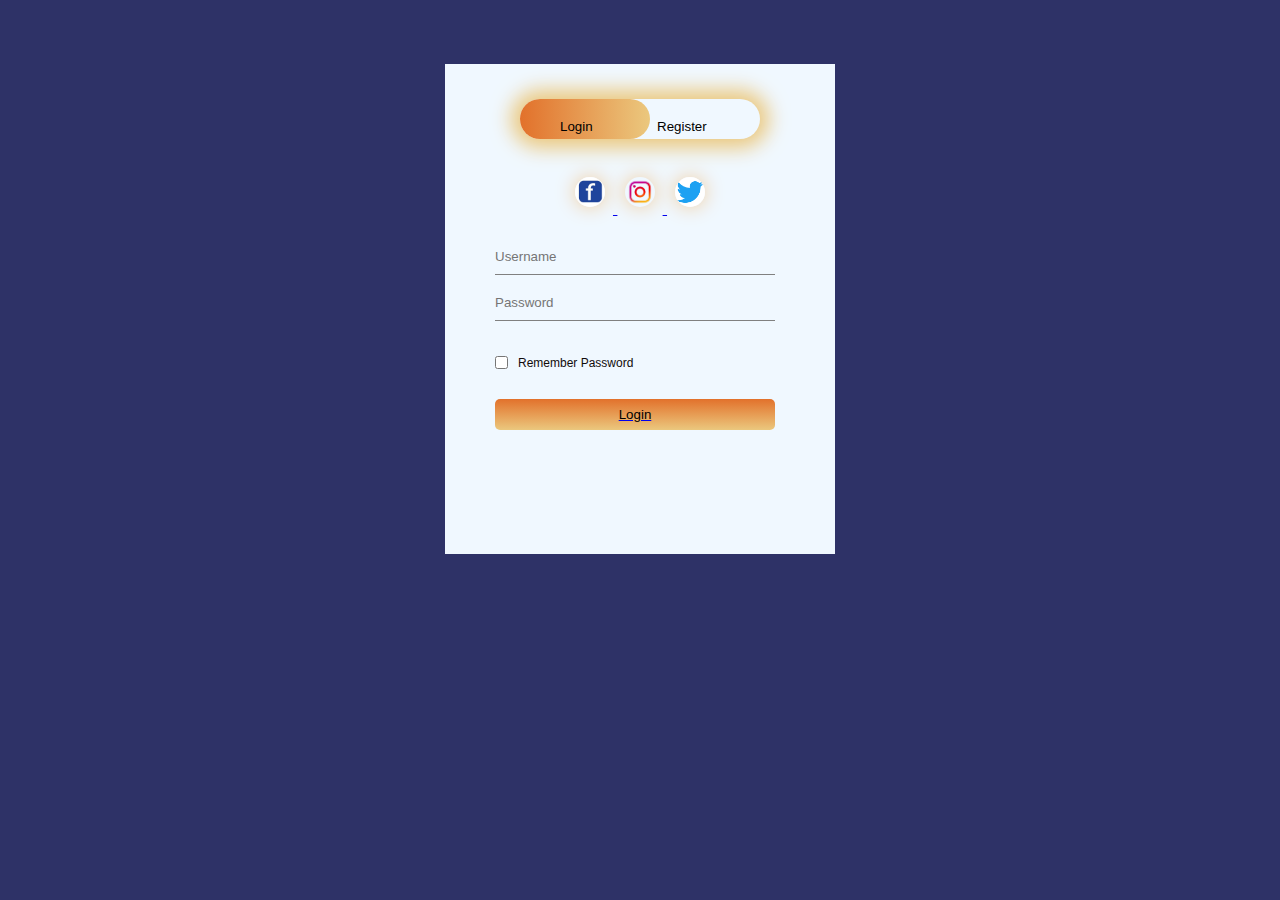
<file: login form/index.html>
<!DOCTYPE html>
<html lang="en">
<head>
    <meta charset="UTF-8">
    <meta http-equiv="X-UA-Compatible" content="IE=edge">
    <meta name="viewport" content="width=device-width, initial-scale=1.0">
    <title>Login | Sign up</title>
    <link rel="stylesheet" href="style.css">
</head>
<body>
    <div class="container">
        <div class="form-box">
            <div class="button-box">
                <div id="btn"></div>
                    
                    <button type="button" class="toggle-btn" onclick="login()">Login</button>
                    <button type="button" class="toggle-btn" onclick="signup()">Register</button>
            </div>
       
            <div class="icons-wrapper">
                <a href="http://facebook.com"  target="_blank"><img src="icons/facebook.png " > </a> 
                <a href="http://instagram.com" target="_blank"><img src="icons/instagram.png " > </a> 
               <a href="http://twitter.com" target="_blank"><img src="icons/twitter.png " > </a> 
              
            </div>
    
    <!-- Login form  -->
        <form id='login' class="input-group" onsubmit="validateLogin()" >
            <input type="text" id="username" class="input-field" placeholder="Username" required>
            <input type="password" id="password" class="input-field" placeholder="Password" required>
            <input type="checkbox" class="checkbox" ><span>Remember Password</span>

            <a href="/index.html"><button type="button" class="submit-btn">Login</button></a>
                
            
        </form>

    <!--Sign Up  -->
        <form  id='signup' class="input-group" onsubmit="myfunc(event)">
            <input type="text" id='uname' class="input-field" placeholder="Username" required>
            <input type="password" id="pwd" class="input-field" placeholder="Password" required>
            <input type="email" id="email" class="input-field" placeholder="Email Id" required>
           <p>

               <input type="checkbox" class="checkbox" required ><span>I agree to the terms & conditions</span>
        </p>

            <button type="submit"  class="submit-btn">Submit</button>
        </form>
        </div>
    </div>

    <script>
        var x = document.getElementById('login');
        var y = document.getElementById('signup');
        var z = document.getElementById('btn');
        
        function signup(){
            x.style.left = '-400px';
            y.style.left = '50px';
            z.style.left = '110px';
        }

        function login(){
            x.style.left = '50px';
            y.style.left = '450px';
            z.style.left = '0';
        }



    

        //store input from register form 
        const myfunc= event =>{
        let formData = {

        
            uname : document.getElementById("uname").value,
            email : document.getElementById("email").value,
             pwd : document.getElementById("pwd").value,
        }
        localStorage.setItem('formData', JSON.stringify(formData));
        console.log(localStorage.getItem('formData'));

        alert('Your account has been created');

    }

//to check if stored data in register form in equal to data entered in login form

function validateLogin() {
    // Stored data in register form
    var storedName = localStorage.getItem('formData').uname;
    var storedPw = localStorage.getItem('formData').pwd;

    // Entered data from login form
    var userName = document.getElementById('username').value;
    var userPw = document.getElementById('password').value;

    var storedData = JSON.parse(localStorage.getItem('formData'));

    // Compare entered data with stored data
    if (storedData) {
    var storedName = storedData.uname;
    var storedPw = storedData.pwd;

    if (userName === storedName && userPw === storedPw) {
        alert('You are logged in');
    } else {
        alert('Invalid login');
    }
} else {
    alert('No registration data found.');
}
}


    </script>
</body>
</html>
</file>
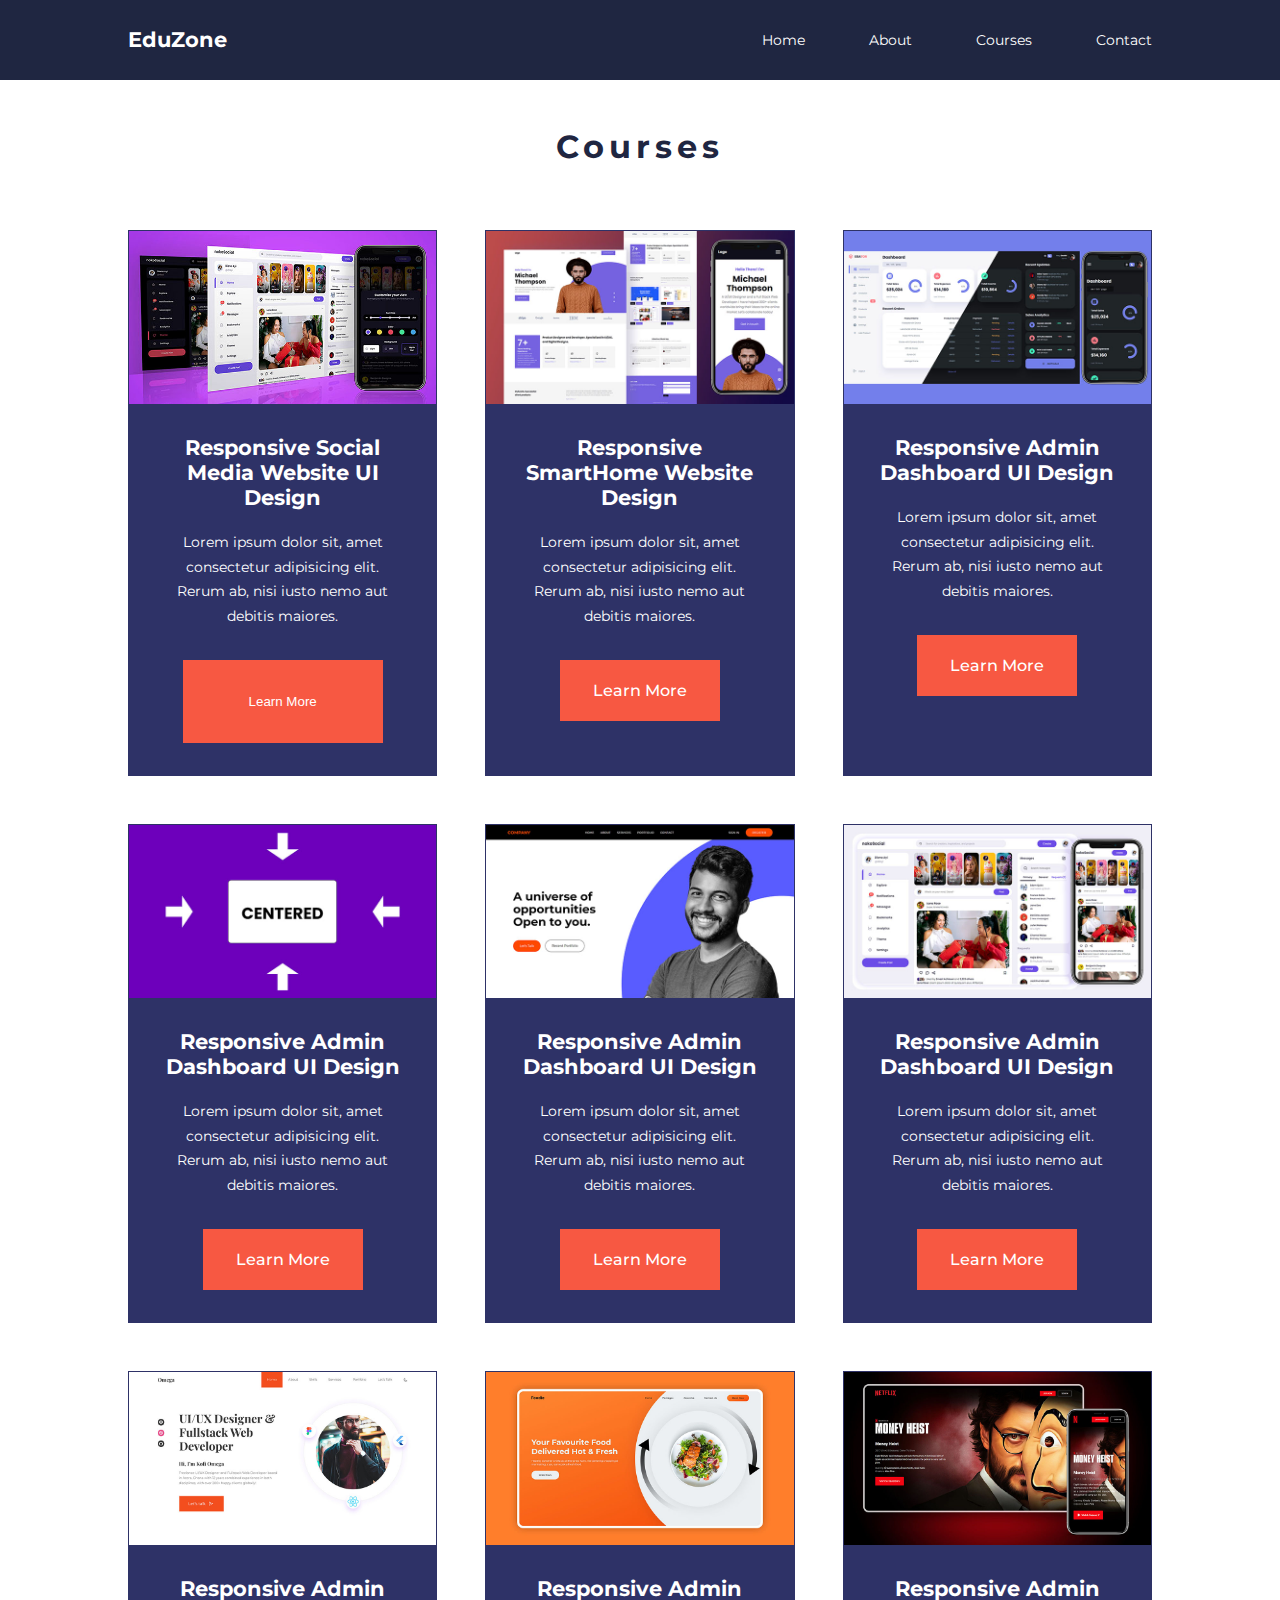
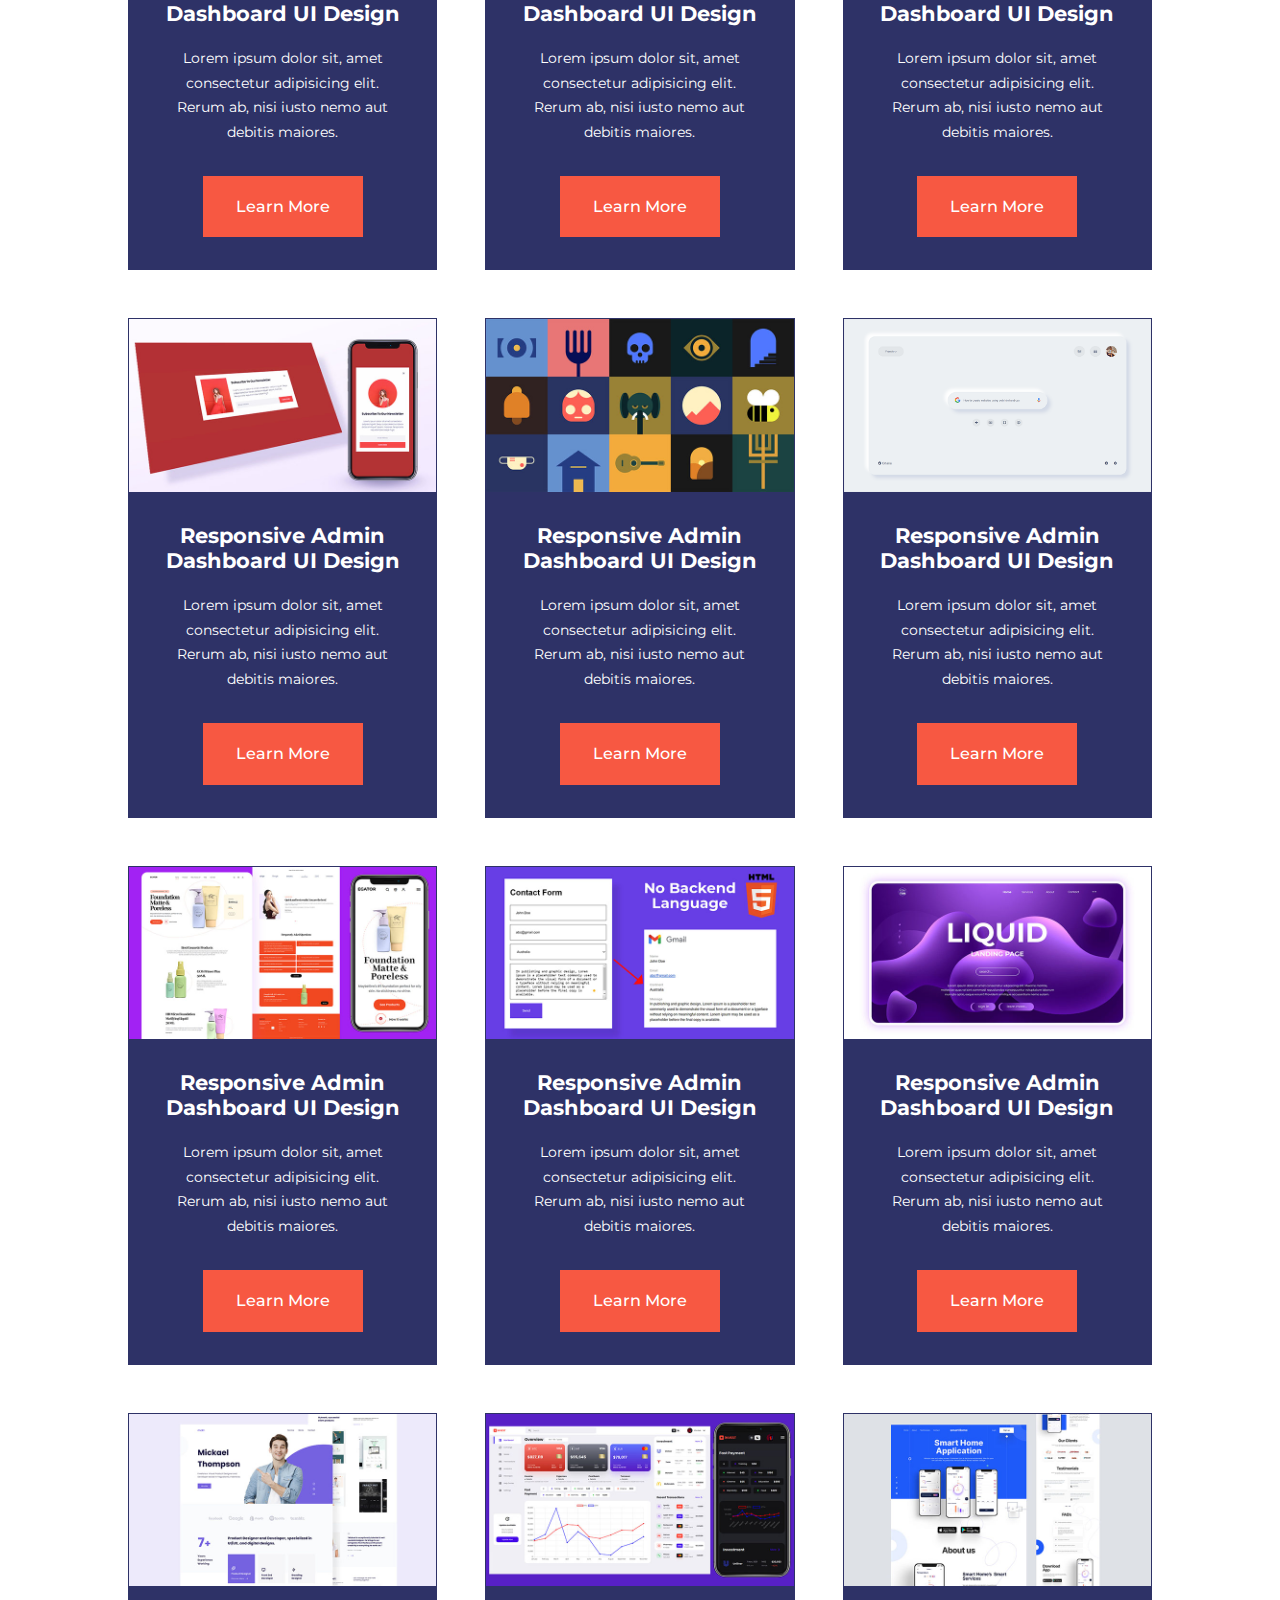
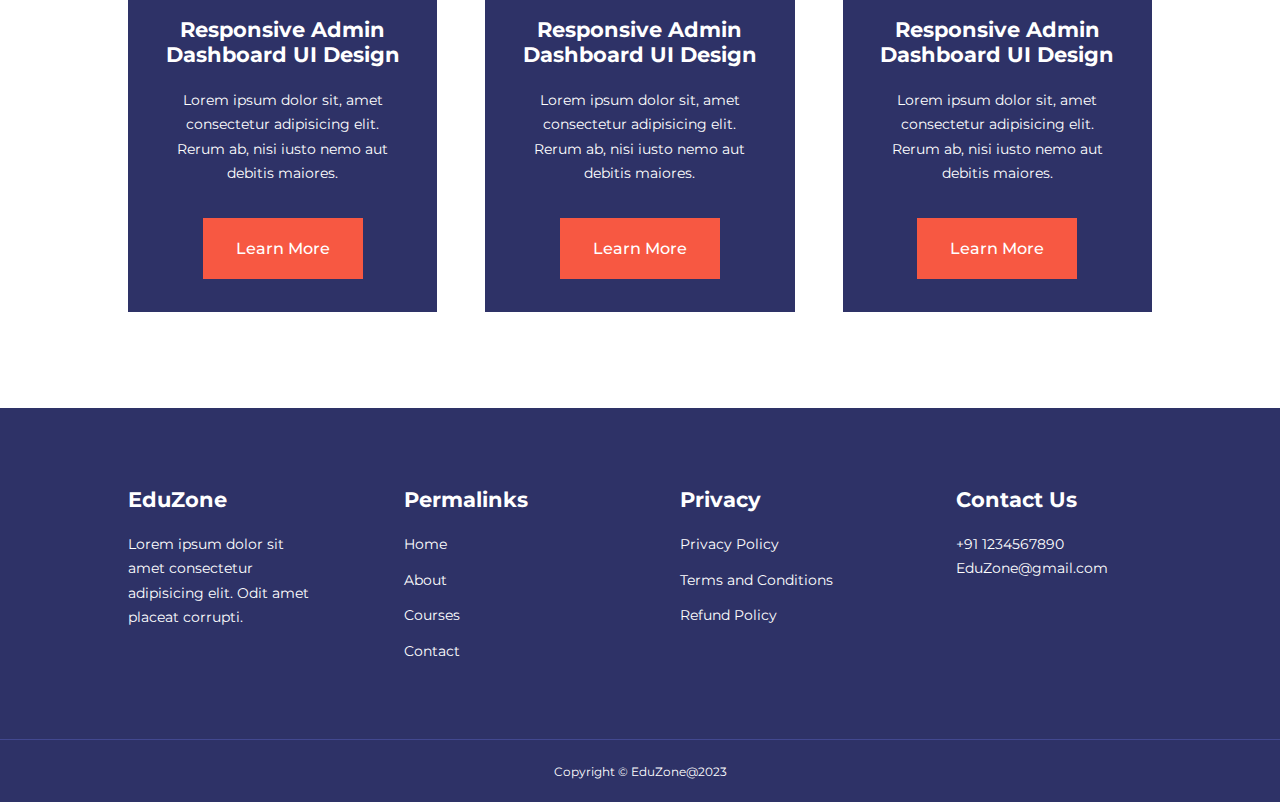
<file: courses.html>
<!DOCTYPE html>
<html lang="en">

<head>
    <meta charset="UTF-8">
    <meta http-equiv="X-UA-Compatible" content="IE=edge">
    <meta name="viewport" content="width=device-width, initial-scale=1.0">
    <title>Education Website</title>

    <!--ICONSCOUT CDN-->
    <link rel="stylesheet" href="https://unicons.iconscout.com/release/v2.1.6/css/unicons.css">

    <!-- GOOGLE FONTS (MONTSERRAT) -->
    <link rel="preconnect" href="https://fonts.googleapis.com">
    <link rel="preconnect" href="https://fonts.gstatic.com" crossorigin>
    <link href="https://fonts.googleapis.com/css2?family=Montserrat:wght@300;400;500;600;700;800;900&display=swap" rel="stylesheet">

    <link rel="stylesheet" href="./css/style.css">
    <style>
        /* body { background-image: url("./images/bg-texture.png") } */
        .courses { margin-top: 2rem }

        .courses h2{
            letter-spacing: 5px;
        }
        
        
    </style>
    
</head>

<body>
    <nav>
        <div class="container nav__container">
            <a href="index.html">
                <h4>EduZone</h4>
            </a>
            <ul class="nav__menu">
                <li><a href="index.html">Home</a></li>
                <li><a href="about.html">About</a></li>
                <li><a href="courses.html">Courses</a></li>
                <li><a href="contact.html">Contact</a></li>
            </ul>
            <button id="open-menu-btn"><i class="uil uil-bars"></i></button>
            <button id="close-menu-btn"><i class="uil uil-multiply"></i></button>
        </div>
    </nav>
     <!--================================================ END OF THE NAVBAR ================================================-->


    
     <section class="courses">
         <h2>Courses</h2>

        <div class="container courses__container">

            <article class="course">
                <div class="course__image">
                    <img src="./images/course1.jpg">
                </div>
                <div class="course__info">
                    <h4>Responsive Social Media Website UI Design</h4>
                    <p>
                        Lorem ipsum dolor sit, amet consectetur adipisicing elit.
                        Rerum ab, nisi iusto nemo aut debitis maiores.
                    </p>
                    <a href="courses.html" class="btn btn-primary" ><button class="btn btn-primary start-btn" type="button">Learn More</button></a>
                    
                </div>
            </article>

            <article class="course">
                <div class="course__image">
                    <img src="./images/course2.jpg">
                </div>
                <div class="course__info">
                    <h4>Responsive SmartHome Website Design</h4>
                    <p>
                        Lorem ipsum dolor sit, amet consectetur adipisicing elit.
                        Rerum ab, nisi iusto nemo aut debitis maiores.
                    </p>
                    <a href="courses.html" class="btn btn-primary">Learn More</a>
                </div>
            </article>
        
            <article class="course">
                <div class="course__image">
                    <img src="./images/course3.jpg">
                </div>
               <div class="course__info">
                    <h4>Responsive Admin Dashboard UI Design</h4>
                    <p>
                        Lorem ipsum dolor sit, amet consectetur adipisicing elit.
                        Rerum ab, nisi iusto nemo aut debitis maiores.
                    </p>
                    <a href="courses.html" class="btn btn-primary">Learn More</a>
               </div>
            </article>    
        
            <article class="course">
                <div class="course__image">
                    <img src="./images/course4.jpg">
                </div>
               <div class="course__info">
                    <h4>Responsive Admin Dashboard UI Design</h4>
                    <p>
                        Lorem ipsum dolor sit, amet consectetur adipisicing elit.
                        Rerum ab, nisi iusto nemo aut debitis maiores.
                    </p>
                    <a href="courses.html" class="btn btn-primary">Learn More</a>
               </div>
            </article>  
        
            <article class="course">
                <div class="course__image">
                    <img src="./images/course5.jpg">
                </div>
               <div class="course__info">
                    <h4>Responsive Admin Dashboard UI Design</h4>
                    <p>
                        Lorem ipsum dolor sit, amet consectetur adipisicing elit.
                        Rerum ab, nisi iusto nemo aut debitis maiores.
                    </p>
                    <a href="courses.html" class="btn btn-primary">Learn More</a>
               </div>
            </article>  
        
            <article class="course">
                <div class="course__image">
                    <img src="./images/course6.jpg">
                </div>
               <div class="course__info">
                    <h4>Responsive Admin Dashboard UI Design</h4>
                    <p>
                        Lorem ipsum dolor sit, amet consectetur adipisicing elit.
                        Rerum ab, nisi iusto nemo aut debitis maiores.
                    </p>
                    <a href="courses.html" class="btn btn-primary">Learn More</a>
               </div>
            </article>  
        
            <article class="course">
                <div class="course__image">
                    <img src="./images/course7.jpg">
                </div>
               <div class="course__info">
                    <h4>Responsive Admin Dashboard UI Design</h4>
                    <p>
                        Lorem ipsum dolor sit, amet consectetur adipisicing elit.
                        Rerum ab, nisi iusto nemo aut debitis maiores.
                    </p>
                    <a href="courses.html" class="btn btn-primary">Learn More</a>
               </div>
            </article>  
        
            <article class="course">
                <div class="course__image">
                    <img src="./images/course8.jpg">
                </div>
               <div class="course__info">
                    <h4>Responsive Admin Dashboard UI Design</h4>
                    <p>
                        Lorem ipsum dolor sit, amet consectetur adipisicing elit.
                        Rerum ab, nisi iusto nemo aut debitis maiores.
                    </p>
                    <a href="courses.html" class="btn btn-primary">Learn More</a>
               </div>
            </article>  
        
            <article class="course">
                <div class="course__image">
                    <img src="./images/course9.jpg">
                </div>
               <div class="course__info">
                    <h4>Responsive Admin Dashboard UI Design</h4>
                    <p>
                        Lorem ipsum dolor sit, amet consectetur adipisicing elit.
                        Rerum ab, nisi iusto nemo aut debitis maiores.
                    </p>
                    <a href="courses.html" class="btn btn-primary">Learn More</a>
               </div>
            </article>  
        
            <article class="course">
                <div class="course__image">
                    <img src="./images/course10.jpg">
                </div>
               <div class="course__info">
                    <h4>Responsive Admin Dashboard UI Design</h4>
                    <p>
                        Lorem ipsum dolor sit, amet consectetur adipisicing elit.
                        Rerum ab, nisi iusto nemo aut debitis maiores.
                    </p>
                    <a href="courses.html" class="btn btn-primary">Learn More</a>
               </div>
            </article>  
        
            <article class="course">
                <div class="course__image">
                    <img src="./images/course11.jpg">
                </div>
               <div class="course__info">
                    <h4>Responsive Admin Dashboard UI Design</h4>
                    <p>
                        Lorem ipsum dolor sit, amet consectetur adipisicing elit.
                        Rerum ab, nisi iusto nemo aut debitis maiores.
                    </p>
                    <a href="courses.html" class="btn btn-primary">Learn More</a>
               </div>
            </article>  
        
            <article class="course">
                <div class="course__image">
                    <img src="./images/course12.jpg">
                </div>
               <div class="course__info">
                    <h4>Responsive Admin Dashboard UI Design</h4>
                    <p>
                        Lorem ipsum dolor sit, amet consectetur adipisicing elit.
                        Rerum ab, nisi iusto nemo aut debitis maiores.
                    </p>
                    <a href="courses.html" class="btn btn-primary">Learn More</a>
               </div>
            </article>  
        
            <article class="course">
                <div class="course__image">
                    <img src="./images/course13.jpg">
                </div>
               <div class="course__info">
                    <h4>Responsive Admin Dashboard UI Design</h4>
                    <p>
                        Lorem ipsum dolor sit, amet consectetur adipisicing elit.
                        Rerum ab, nisi iusto nemo aut debitis maiores.
                    </p>
                    <a href="courses.html" class="btn btn-primary">Learn More</a>
               </div>
            </article>  
        
            <article class="course">
                <div class="course__image">
                    <img src="./images/course14.jpg">
                </div>
               <div class="course__info">
                    <h4>Responsive Admin Dashboard UI Design</h4>
                    <p>
                        Lorem ipsum dolor sit, amet consectetur adipisicing elit.
                        Rerum ab, nisi iusto nemo aut debitis maiores.
                    </p>
                    <a href="courses.html" class="btn btn-primary">Learn More</a>
               </div>
            </article>  
        
            <article class="course">
                <div class="course__image">
                    <img src="./images/course15.jpg">
                </div>
               <div class="course__info">
                    <h4>Responsive Admin Dashboard UI Design</h4>
                    <p>
                        Lorem ipsum dolor sit, amet consectetur adipisicing elit.
                        Rerum ab, nisi iusto nemo aut debitis maiores.
                    </p>
                    <a href="courses.html" class="btn btn-primary">Learn More</a>
               </div>
            </article>  
        
            <article class="course">
                <div class="course__image">
                    <img src="./images/course16.jpg">
                </div>
               <div class="course__info">
                    <h4>Responsive Admin Dashboard UI Design</h4>
                    <p>
                        Lorem ipsum dolor sit, amet consectetur adipisicing elit.
                        Rerum ab, nisi iusto nemo aut debitis maiores.
                    </p>
                    <a href="courses.html" class="btn btn-primary">Learn More</a>
               </div>
            </article>  
        
            <article class="course">
                <div class="course__image">
                    <img src="./images/course17.jpg">
                </div>
               <div class="course__info">
                    <h4>Responsive Admin Dashboard UI Design</h4>
                    <p>
                        Lorem ipsum dolor sit, amet consectetur adipisicing elit.
                        Rerum ab, nisi iusto nemo aut debitis maiores.
                    </p>
                    <a href="courses.html" class="btn btn-primary">Learn More</a>
               </div>
            </article>  
        
            <article class="course">
                <div class="course__image">
                    <img src="./images/course18.jpg">
                </div>
               <div class="course__info">
                    <h4>Responsive Admin Dashboard UI Design</h4>
                    <p>
                        Lorem ipsum dolor sit, amet consectetur adipisicing elit.
                        Rerum ab, nisi iusto nemo aut debitis maiores.
                    </p>
                    <a href="courses.html" class="btn btn-primary">Learn More</a>
               </div>
            </article>      
        </div>
    </section>

         <!--================================================ END OF THE COURSES ================================================-->


























<footer> 
    <div class="container footer__container">
        <div class="footer__1">
            <a href="index.html" class="footer__logo">
                <h4>EduZone</h4>
            </a>
            <p>
                Lorem ipsum dolor sit amet consectetur adipisicing elit. Odit amet placeat corrupti.
            </p>
        </div>

        <div class="footer__2">
            <h4>Permalinks</h4>
            <ul class="permalinks">
                <li><a href="index.html">Home</a></li>
                <li><a href="about.html">About</a></li>
                <li><a href="courses.html">Courses</a></li>
                <li><a href="contact.html">Contact</a></li>
            </ul>
        </div>

        <div class="footer__3">
            <h4>Privacy</h4>
            <ul class="privacy">
                <li><a href="#">Privacy Policy</a></li>
                <li><a href="#">Terms and Conditions</a></li>
                <li><a href="#">Refund Policy</a></li>
            </ul>
        </div>

        <div class="footer__4">
            <h4>Contact Us</h4>
            <div>
                <p>+91 1234567890</p>
                <p>EduZone@gmail.com</p>
            </div>

            <ul class="footer__socials">
                <li>
                <a href="#"><i class="uil uil-facebook-f"></i></a>
                </li>
                <li>
                <a href="#"><i class="uil uil-instagram-alt"></i></a>
                </li>
                <li>
                <a href="#"><i class="uil uil-twitter"></i></a>
                </li>
                <li>
                <a href="#"><i class="uil uil-linkedin-alt"></i></a>
                </li>
            </ul>
        </div>
        </div>
    <div class="footer__copyright">
        <small>Copyright &copy; EduZone@2023</small>
    </div>
</footer>


<script src="./main.js"></script>

</body>

</html>
</file>
<file: login form/style.css>
*{
    margin: 0;
    padding: 0;
    font-family: sans-serif ;
}

.container{
    height : 100%;
    width: 100%;
    background-color: #2e3267;
    /* background-size: cover ; */
    position: absolute;
}

.form-box{
    height: 480px;
    width: 380px;
    margin: 5% auto;
    padding: 5px;
    background-color: aliceblue;
    position: relative;
    overflow: hidden;
}

/* buttons styling */
/* Login & sign up button */
.button-box{
    width: 220px;
    height: 20px;
    margin: 30px auto;
    padding: 10px;
    position: relative;
    border-radius: 20px;
    box-shadow: 0 0 20px 9px #ebc87e;
}

.toggle-btn{
    padding: 10px 30px;
    cursor: pointer;
    background: transparent;
    border: 0;
    outline: none;
    position: relative;
}

#btn{
    top : 0;
    left : 0;
    position: absolute;
    width:130px;
    height: 100%;
    background: linear-gradient(to right,#e2712b, #ebc87e);
    border-radius: 30px;
    transition: .5s;
}

.submit-btn{
    width: 100%;
    padding: 8px 63px;
    cursor: pointer;
    display: block;
    margin: auto;
    border: 0;
    outline: none;
    border-radius: 5px;
    background: linear-gradient(#e2712b, #ebc87e);
}

/* icons styling */
.icons-wrapper{
    margin: 30px auto;
    text-align: center;
}

.icons-wrapper img{
    width: 30px;
    margin: 2% ;
    cursor: pointer;
    border-radius: 30px;
    box-shadow: 0 0 20px 0 rgb(240, 202, 152) ;

}

/* text-area */
.input-group{
     top: 170px;
     width: 280px;
     position: absolute;
     transition: .5s;

}

.input-field{
    width: 100%;
    padding: 10px 0;
    margin: 5px 0;
    border-left: 0;
    border-right: 0;
    border-top: 0;
    border-bottom: 1px solid gray;
    outline: none;
    background: transparent;
}



/* check box */
.checkbox{
    margin: 30px 10px 30px 0;
}
span{
    color: rgb(17, 11, 11);
    font-size: 12px;
    bottom: 60px;
    position: absolute;
}

#login{
    left: 50px;
}

#signup{
    left: 450px;
}
</file>
<file: css/style.css>
* {
    margin: 0;
    padding: 0;
    border: 0;
    outline: 0;
    text-decoration: none;
    list-style: none;
    box-sizing: border-box;
}

:root {
    --color-primary: #6c63ff;
    --color-success: #00bf8e;
    --color-warning: #f7c94b;
    --color-danger: #f75842;
    --color-danger-variant: rgba(247, 88, 66, 0.4);
    --color-white: #fff;
    --color-light: rgba(255, 255, 255, 0.7);
    --color-black: #000;
    --color-bg: #1f2641;
    --color-bg1: #2e3267;
    --color-bg2: #424890;
    --color-bg3: #fff;

    --container-width-lg: 80%;
    --container-width-md: 90%;
    --container-width-sm: 94%;
    --transition: all 400ms ease;


    --main-color:#8e44ad;
   --red:#e74c3c;
   --orange:#f39c12;
   --light-color:#888;
   --light-bg:#eee;
   --black:#2c3e50;
   --white:#fff;
   --border:.1rem solid rgba(0,0,0,.2);
}


/* ************************** */
body.dark{
    --light-color:#aaa;
    --light-bg:#333;
    --black:#fff;
    --white:#222;
    --color-bg: #1f2641;
    --border:.1rem solid rgba(255,255,255,.2);
 }



body {
    font-family: 'Montserrat', sans-serif;
    line-height: 1.7;
    color: var(--color-white);
    background: var(--color-bg3);
}

.container {
    width: var(--container-width-lg);
    margin: 0 auto;
    
}

section {
    padding: 6rem 0;
}

section h2 {
    text-align: center;
    margin-bottom: 4rem;
}

h1, h2, h3, h4, h5 {
    line-height: 1.2;
}

h1 {
    font-size: 2.4rem;
    color: var(--color-bg);

}

h2 {
    font-size: 2rem;
}

h3 {
    font-size: 1.6rem;
}

h4 {
    font-size: 1.3rem;
}

a {
    color: var(--color-bg3);
}

img {
    width: 100%;
    display: block;
    object-fit: cover;
}

.btn, .inline-btn {
    display: inline-block;
    background: var(--color-danger);
    color: var(--color-white);
    padding: 1rem 2rem;
    border: 1px solid transparent;
    font-weight: 500;
    transition: var(--transition);
}

.btn:hover {
    background:var(--color-primary);;
    color: var(--color-white);
    border-color: var(--color-white);
}

.btn-primary {
    background: var(--color-danger);
    color: var(--color-white);
}



/* ========================================== NAVBAR ========================================== */

nav {
    background: var(--color-bg);
    width: 100vw;
    height: 5rem;
    position: fixed;
    top: 0;
    z-index: 11;
}

/* change navbar styles on scroll using javascript */
.window-scroll {
    background: var(--color-primary);
    box-shadow: 0 1rem 2rem rgba(0, 0, 0, 0.2);
}

.nav__container {
    height: 100%;
    display: flex;
    justify-content: space-between;
    align-items: center;
}

nav button {
    display: none;
}

.nav__menu {
    display: flex;
    align-items: center;
    gap: 4rem;
}

.nav__menu a {
    font-size: 0.9rem;
    transition: var(--transition);
}

.nav__menu a:hover {
    color:var(--color-primary);
    text-decoration: underline;


}

.buttons{
    display: flex;
}

.buttons #login, #signup{
    display: block;
    background-color: #00bf8e;
    color: #fff;
    padding: 12px;
    border-radius: 6px;
    background-color: var(--color-danger);
    margin: 0 10px;
    cursor: pointer;

}

.buttons #login:hover, #signup:hover{

    background-color: var(--color-primary);
}


/* nav .start-btn {
    background-color: var(--color-primary) !important;
    color: #000;
} */

/* ========================================== HEADER ========================================== */

header {
    position: relative;
    top: 5rem;
    overflow: hidden;
    height: 90vh;
    margin-bottom: 5rem;
}

.header__container {
    display: grid;
    grid-template-columns: 1fr 1fr;
    align-items: center;
    gap: 5rem;
    height: 100%;
}

.header__left p {
    margin: 1rem 0 2.4rem;
    color: var(--color-bg);
}


/* ========================================== CATEGORIES ========================================== */

.categories {
    background: var(--color-bg1);
    height: 32rem;
}

.categories h1 {
    line-height: 1;
    margin-bottom: 3rem;
    color: var(--color-bg3);
}

.categories__container {
    display: grid;
    grid-template-columns: 40% 60%;
}

.categories__left {
    margin-right: 4rem;
}

.categories__left p {
    margin: 1rem 0 3rem;
    font-size: 0.9rem ;
}

.categories__right {
    display: grid;
    grid-template-columns: repeat(3, 1fr);
    gap: 1.2rem;
}

.category {
    background: var(--color-bg2);
    padding: 2rem;
    border-radius: 2rem;
    transition: var(--transition);
}

.category:hover {
    box-shadow: 0 3rem 3rem rgba(0, 0, 0, 0.3);
    z-index: 1;
}

.category:nth-child(2) .category__icon {
    background: var(--color-danger);
}

.category:nth-child(3) .category__icon {
    background: var(--color-success);
}

.category:nth-child(4) .category__icon {
    background: var(--color-warning);
}

.category:nth-child(5) .category__icon {
    background: var(--color-success);
}

.category__icon {
    background: var(--color-primary);
    padding: 0.7rem;
    border-radius: 0.9rem;
}

.category h5 {
    margin: 2rem 0 1rem;
}


.category p {
    font-size: 0.85rem;
}


/* ========================================== POPULAR COURSES ========================================== */

.courses {
    margin-top: 20rem;
}

.courses__container {
    display: grid;
    grid-template-columns: repeat(3, 1fr);
    gap: 3rem;
}

.course {
    background: var(--color-bg1);
    text-align: center;
    border: 1px solid transparent;
    transition: var(--transition);
}

.course:hover {
    /* background: transparent; */
    border-color: var(--color-primary);

}

.course__info {
    padding: 2rem;
}

.courses h2{
    
    color: var(--color-bg);
}

.course__info p {
    margin: 1.2rem 0 2rem;
    font-size: 0.9rem;
}


/* ========================================== FAQs ========================================== */

.faqs {
   
    background: var(--color-bg1);
    box-shadow: inset 0 0 3rem rgba(0, 0, 0, 0.5);
}

.faqs__container {
    display: grid;
    grid-template-columns: 1fr 1fr;
    gap: 1rem;
}

.faq {
    padding: 2rem;
    display: flex;
    align-items: center;
    gap: 1.4rem;
    height:100px;
    background: var(--color-primary);
    cursor: pointer;
}

.faq h4 {
    font-size: 1rem;
    line-height: 2.2;
}

.faq__icon {
    align-self: flex-start;
    font-size: 1.2rem;
}

.faq p {
    margin-top: 0.8rem ;
    display: none;
}

.faq.open p {
    display: block;
}


.faqheight{
    height: fit-content;
}



/* ========================================== TESTIMONIALS ========================================== */

.testimonials__container {
    overflow-x: hidden;
    position: relative;
    margin-bottom: 5rem;
    color: var(--color-bg);
}

.testimonial {
    padding-top: 2rem;
}

.avatar {
    width: 6rem;
    height: 6rem;
    border-radius: 50%;
    overflow: hidden;
    margin: 0 auto 1rem;
    border: 1rem solid var(--color-bg1);
}

.testimonial__info {
    text-align: center;
}

.testimonial__body {
    background: var(--color-primary);
    padding: 2rem;
    margin-top: 3rem;
    border-radius: 0.6rem;
    position: relative;
    color: #fff;
}

.testimonial__body::before {
    content: "";
    display: block;
    background: linear-gradient(135deg, transparent, var(--color-primary), var(--color-primary), var(--color-primary));
    width: 3rem;
    height: 3rem;
    position: absolute;
    left: 46%;
    top: -1.4rem;
    transform: rotate(45deg);
    
}


/* ========================================== FOOTER ========================================== */

footer {
    background: var(--color-bg1);
    padding-top: 5rem;
    font-size: 0.9rem;
}

.footer__container {
    display: grid;
    grid-template-columns: repeat(4, 1fr);
    gap: 5rem;
}

.footer__container > div h4 {
    margin-bottom: 1.2rem;
}

.footer__1 p {
    margin: 0 0 2rem;
}

footer ul li {
    margin-bottom: 0.7rem;
}

footer ul li a:hover {
    text-decoration: underline;
}

.footer__socials {
    display: flex;
    gap: 1rem;
    font-size: 1.2rem;
    margin-top: 2rem;
}

.footer__copyright {
    text-align: center;
    margin-top: 4rem;
    padding: 1.2rem 0;
    border-top: 1px solid var(--color-bg2);
}


/* ========================================== MEDIA QUERIES (TABLETS) ========================================== */

@media screen and (max-width: 1024px) {
    .container {
        width: var(--container-width-md);
    }
    
    h1 {
        font-size: 2.2rem;
    }

    h2 {
        font-size: 1.7rem;
    }

    h3 {
        font-size: 1.4rem;
    }

    h4 {
        font-size: 1.2rem;
    }

    /* ==================== NAVBAR ==================== */
    nav button {
        display: inline-block;
        background: transparent;
        font-size: 1.8rem;
        color: var(--color-white);
        cursor: pointer;
    }

    nav button#close-menu-btn {
        display: none;
    }

    .nav__menu {
        position: fixed;
        top: 5rem;
        right: 5%;
        height: fit-content;
        width: 18rem;
        flex-direction: column;
        gap: 0;
        display: none;
    }

    .nav__menu li {
        width: 100%;
        height: 5.8rem;
        animation: animateNavItems 400ms linear forwards;
        transform-origin: top right;
        opacity: 0;
    }

    .nav__menu li:nth-child(2) {
        animation-delay: 200ms;
    }

    .nav__menu li:nth-child(3) {
        animation-delay: 400ms;
    }

    .nav__menu li:nth-child(4) {
        animation-delay: 600ms;
    }

    @keyframes animateNavItems {
        0% {
            transform: rotateZ(-90deg) rotateX(90deg) scale(0.1);
        }
        100% {
            transform: rotateZ(0) rotateX(0) scale(1);
            opacity: 1;
        }
    }

    .nav__menu li a {
        background: var(--color-primary);
        box-shadow: -4rem 6rem 10rem rgba(0, 0, 0, 0.6);
        width: 100%;
        height: 100%;
        display: grid;
        place-items: center;
    }

    .nav__menu li a:hover {
        background: var(--color-bg2);
        color: var(--color-white);
    }



    .buttons #login, #signup{
        display: block;
        font-size: 0.9rem;
        padding: 10px;
    
    }
    
    /* ==================== HEADER ==================== */

    header {
        height: 100vh;
        margin-bottom: 4rem;

    }

    .header__container {
        gap: 0;
        padding-bottom: 3rem;
    }

    /* ==================== CATEGORIES ==================== */

    .categories {
        height: auto;

    }

    .categories__container {
        grid-template-columns: 1fr;
        gap: 3rem;
    }

    .categories__left {
        margin-right: 0;
    }

    /* ==================== POPULAR COURSES ==================== */

    .courses {
        margin-top: 0;
    }

    .courses__container {
        grid-template-columns: 1fr 1fr;
    }

    /* ==================== FAQs ==================== */

    .faqs__container {
        grid-template-columns: 1fr;
    }

    .faq {
        padding: 1.5rem;
    }

    /* ==================== FOOTER ==================== */

    .footer__container {
        grid-template-columns: 1fr 1fr;
    }

}


/* ========================================== MEDIA QUERIES (PHONES) ========================================== */

@media screen and (max-width: 600px){
    .container {
        width: var(--container-width-sm);
    }

    /* ==================== NAVBAR ==================== */
    .nav__menu {
        right: 3%;
    }
    
    /* ==================== HEADER ==================== */
    header {
        height: 150vh;
        margin-top: 2rem;

    }

    .header__container {
        grid-template-columns: 1fr;
        text-align: center;
        margin-top: 0;
    }

    .header__left p {
        margin-bottom: 1.3rem;
    }

    /* ==================== CATEGORIES ==================== */
    .categories__left {
        text-align: center;
    }
    
    .categories__right {
        grid-template-columns: 1fr 1fr;
        gap: 0.7rem;
    }

    .category {
        padding: 1rem;
        border-radius: 1rem;
    }

    .category__icon {
        margin-top: 4px;
        display: inline-block;
    }

    /* ==================== POPULAR COURSES ==================== */
    .courses__container {
        grid-template-columns: 1fr;
    }

    /* ==================== TESTIMONIALS ==================== */
    .testimonial__body {
        padding: 1.2rem;
    }

    /* ==================== FOOTER ==================== */
    .footer__container {
        grid-template-columns: 1fr;
        text-align: center;
        gap: 2rem;
    }

    .footer__1 {
        margin: 1rem auto;
    }

    .footer__socials {
        justify-content: center;
    }

    .footer__copyright {
        margin-top: 2rem;
    }
}




.playlist-videos .box-container{
    display: grid;
    grid-template-columns: repeat(auto-fit, minmax(30rem, 1fr));
    gap:1.5rem;
    justify-content: center;
    align-items: flex-start;
 }
 
 .playlist-videos .box-container .box{
    background-color: var(--white);
    border-radius: .5rem;
    padding: 2rem;
    position: relative;
 }
 
 .playlist-videos .box-container .box i{
    position: absolute;
    top: 2rem; left: 2rem; right: 2rem;
    height: 20rem;
    border-radius: .5rem;
    background-color: rgba(0,0,0,.3);
    display: flex;
    align-items: center;
    justify-content: center;
    font-size: 5rem;
    color: #fff;
    display: none;
 }
 
 .playlist-videos .box-container .box:hover i{
    display: flex;
 }
 
 .playlist-videos .box-container .box img{
    width: 100%;
    height: 20rem;
    object-fit: cover;
    border-radius: .5rem;
 }
 
 .playlist-videos .box-container .box h3{
    margin-top: 1.5rem;
    font-size: 1.8rem;
    color: var(--black);
 }
 
 .playlist-videos .box-container .box:hover h3{
    color: var(--main-color);
 }
 
 .watch-video .video-container{
    background-color: var(--white);
    border-radius: .5rem;
    padding: 2rem;
 }
 
 .watch-video .video-container .video{
    position: relative;
    margin-bottom: 1.5rem;
 }
 
 .watch-video .video-container .video video{
    border-radius: .5rem;
    width: 100%;
    object-fit: contain;
    background-color: #000;
 }
 
 .watch-video .video-container .title{
    font-size: 2rem;
    color: var(--black);
 }
 
 .watch-video .video-container .info{
    display: flex;
    margin-top: 1.5rem;
    margin-bottom: 2rem;
    border-bottom: var(--border);
    padding-bottom: 1.5rem;
    gap: 2.5rem;
    align-items: center;
 }
 
 .watch-video .video-container .info p{
    font-size: 1.6rem;
 }
 
 .watch-video .video-container .info p span{
    color: var(--light-color);
 }
 
 .watch-video .video-container .info i{
    margin-right: 1rem;
    color: var(--main-color);
 }
 
 .watch-video .video-container .tutor{
    display: flex;
    align-items: center;
    gap: 2rem;
    margin-bottom: 1rem;
 }
 
 .watch-video .video-container .tutor img{
    border-radius: 50%;
    height: 5rem;
    width: 5rem;
    object-fit: cover;
 }
 
 .watch-video .video-container .tutor h3{
    font-size: 2rem;
    color: var(--black);
    margin-bottom: .2rem;
 }
 
 .watch-video .video-container .tutor span{
    font-size: 1.5rem;
    color: var(--light-color);
 }
 
 .watch-video .video-container .flex{
    display: flex;
    align-items: center;
    justify-content: space-between;
    gap: 1.5rem;
 }
 
 .watch-video .video-container .flex button{
    border-radius: .5rem;
    padding: 1rem 1.5rem;
    font-size: 1.8rem;
    cursor: pointer;
    background-color: var(--light-bg);
 }
 
 .watch-video .video-container .flex button i{
    margin-right: 1rem;
    color: var(--black);
 }
 
 .watch-video .video-container .flex button span{
    color: var(--light-color);
 }
 
 .watch-video .video-container .flex button:hover{
    background-color: var(--black);
 }
 
 .watch-video .video-container .flex button:hover i{
    color: var(--white);
 }
 
 .watch-video .video-container .flex button:hover span{
    color: var(--white);
 }
 
 .watch-video .video-container .description{
    line-height: 1.5;
    font-size: 1.7rem;
    color: var(--light-color);
    margin-top: 2rem;
 }
 
 .heading{
    font-size: 2.5rem;
    color:var(--black);
    margin-bottom: 2.5rem;
    border-bottom: var(--border);
    padding-bottom: 1.5rem;
    text-transform: capitalize;
 }

 section.playlist-videos{

    padding:  12rem 2rem;
    margin: 0 auto;
    max-width: 1200px;
    overflow-x: hidden;
    font-size: 62.5%;
 }
</file>
